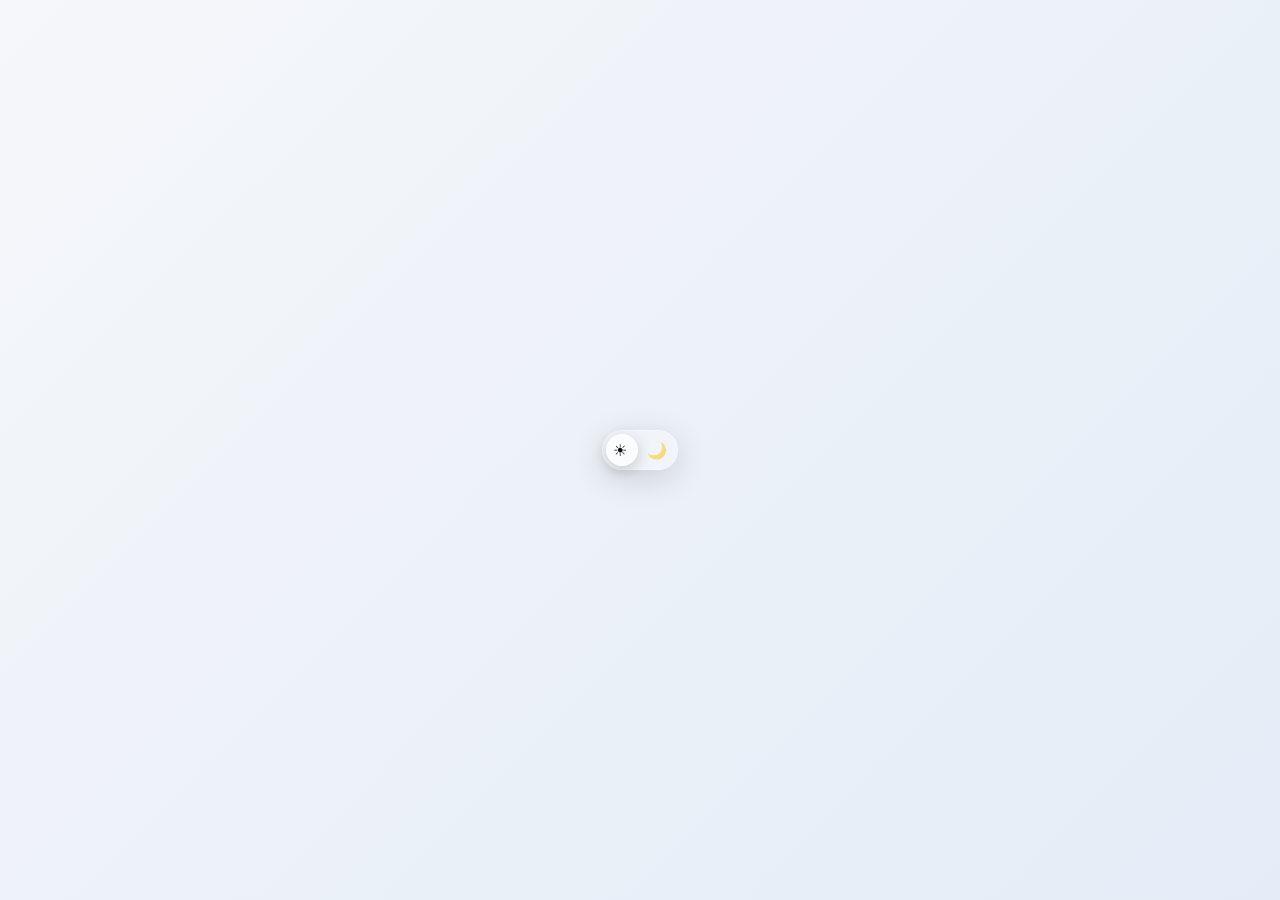
<file: button2.html>
<!DOCTYPE html>
<html lang="pt">
<head>
<meta charset="UTF-8">
<meta name="viewport" content="width=device-width, initial-scale=1.0">
<title>Glass iOS Toggle</title>

<style>
:root { /* Define variáveis globais acessíveis em todo o documento */
    --bg: linear-gradient(135deg, #f5f7fa, #e4ecf7); /* Variável para o fundo no modo claro */
    --texto: #111; /* Variável para a cor do texto no modo claro */
}

.dark { /* Classe que ativa o modo escuro */
    --bg: #1a1a1a; /* Substitui a variável de fundo quando dark está ativo */
    --texto: #fff; /* Substitui a variável da cor do texto no modo escuro */
}

body {
    margin: 0; /* Remove margem padrão do navegador */
    height: 100vh; /* Faz o body ocupar 100% da altura da tela */
    display: flex; /* Ativa Flexbox */
    align-items: center; /* Centraliza verticalmente */
    justify-content: center; /* Centraliza horizontalmente */
    background: var(--bg); /* Usa a variável dinâmica de fundo */
    color: var(--texto); /* Usa a variável dinâmica da cor do texto */
    transition: background 0.4s ease; /* Anima suavemente a troca de fundo */
    font-family: -apple-system, BlinkMacSystemFont, sans-serif; /* Fonte moderna estilo sistema */
}

/* Container */
.toggle-container {
    position: relative; /* Permite posicionamento absoluto interno se necessário */
}

/* Hide checkbox */
.toggle-container input {
    display: none; /* Esconde o checkbox real (usamos apenas para lógica) */
}

/* Glass Slider */
.slider {
    width: 74px; /* Largura do toggle */
    height: 38px; /* Altura do toggle */
    border-radius: 50px; /* Deixa formato oval */
    position: relative; /* Necessário para posicionar o pseudo-elemento interno */
    cursor: pointer; /* Mostra cursor clicável */

    backdrop-filter: blur(12px); /* Aplica efeito vidro (blur no fundo atrás) */
    -webkit-backdrop-filter: blur(12px); /* Compatibilidade com Safari */

    background: rgba(255, 255, 255, 0.25); /* Fundo semi-transparente (glass effect) */
    border: 1px solid rgba(255, 255, 255, 0.3); /* Borda suave translúcida */
    box-shadow: 0 8px 32px rgba(0,0,0,0.15); /* Sombra suave para profundidade */
    transition: all 0.4s ease; /* Anima qualquer alteração visual */
}

/* Dark glass */
.dark .slider {
    background: rgba(255, 255, 255, 0.1); /* Fundo mais discreto no modo escuro */
    border: 1px solid rgba(255, 255, 255, 0.15); /* Borda mais subtil no dark */
}

/* Circle */
.slider::before {
    content: ""; /* Necessário para gerar o pseudo-elemento */
    position: absolute; /* Permite posicionamento dentro do slider */
    width: 32px; /* Largura da bolinha */
    height: 32px; /* Altura da bolinha */
    left: 3px; /* Distância da esquerda */
    top: 3px; /* Distância do topo */
    border-radius: 50%; /* Forma circular */

    backdrop-filter: blur(8px); /* Blur interno da bolinha */
    -webkit-backdrop-filter: blur(8px); /* Compatibilidade Safari */

    background: rgba(255, 255, 255, 0.6); /* Fundo translúcido da bolinha */
    box-shadow: 0 4px 15px rgba(0,0,0,0.2); /* Sombra para efeito flutuante */

    transition: transform 0.4s cubic-bezier(.4,0,.2,1); /* Animação suave estilo iOS */
}

/* Move circle */
input:checked + .slider::before {
    transform: translateX(36px); /* Move a bolinha para a direita quando ativo */
}

/* Icons */
.icon {
    position: absolute; /* Permite posicionar dentro do slider */
    top: 50%; /* Centraliza verticalmente */
    transform: translateY(-50%); /* Ajuste fino da centralização vertical */
    font-size: 16px; /* Tamanho dos ícones */
    transition: opacity 0.3s ease; /* Anima mudança de opacidade */
}

.sun {
    left: 10px; /* Posiciona o ícone do sol à esquerda */
}

.moon {
    right: 10px; /* Posiciona o ícone da lua à direita */
    opacity: 0.6; /* Lua começa menos visível no modo claro */
}

input:checked + .slider .sun {
    opacity: 0.6; /* Sol fica menos visível quando modo escuro ativa */
}

input:checked + .slider .moon {
    opacity: 1; /* Lua fica totalmente visível quando ativo */
}

</style>
</head>

<body>

<label class="toggle-container">
    <input type="checkbox" id="toggle-tema">
    <div class="slider">
        <span class="icon sun">☀</span>
        <span class="icon moon">🌙</span>
    </div>
</label>

<script>
const toggle = document.getElementById("toggle-tema");

// Carregar preferência
if (localStorage.getItem("tema") === "dark") {
    document.body.classList.add("dark");
    toggle.checked = true;
}

toggle.addEventListener("change", () => {
    if (toggle.checked) {
        document.body.classList.add("dark");
        localStorage.setItem("tema", "dark");
    } else {
        document.body.classList.remove("dark");
        localStorage.setItem("tema", "light");
    }
});
</script>

</body>
</html>
</file>
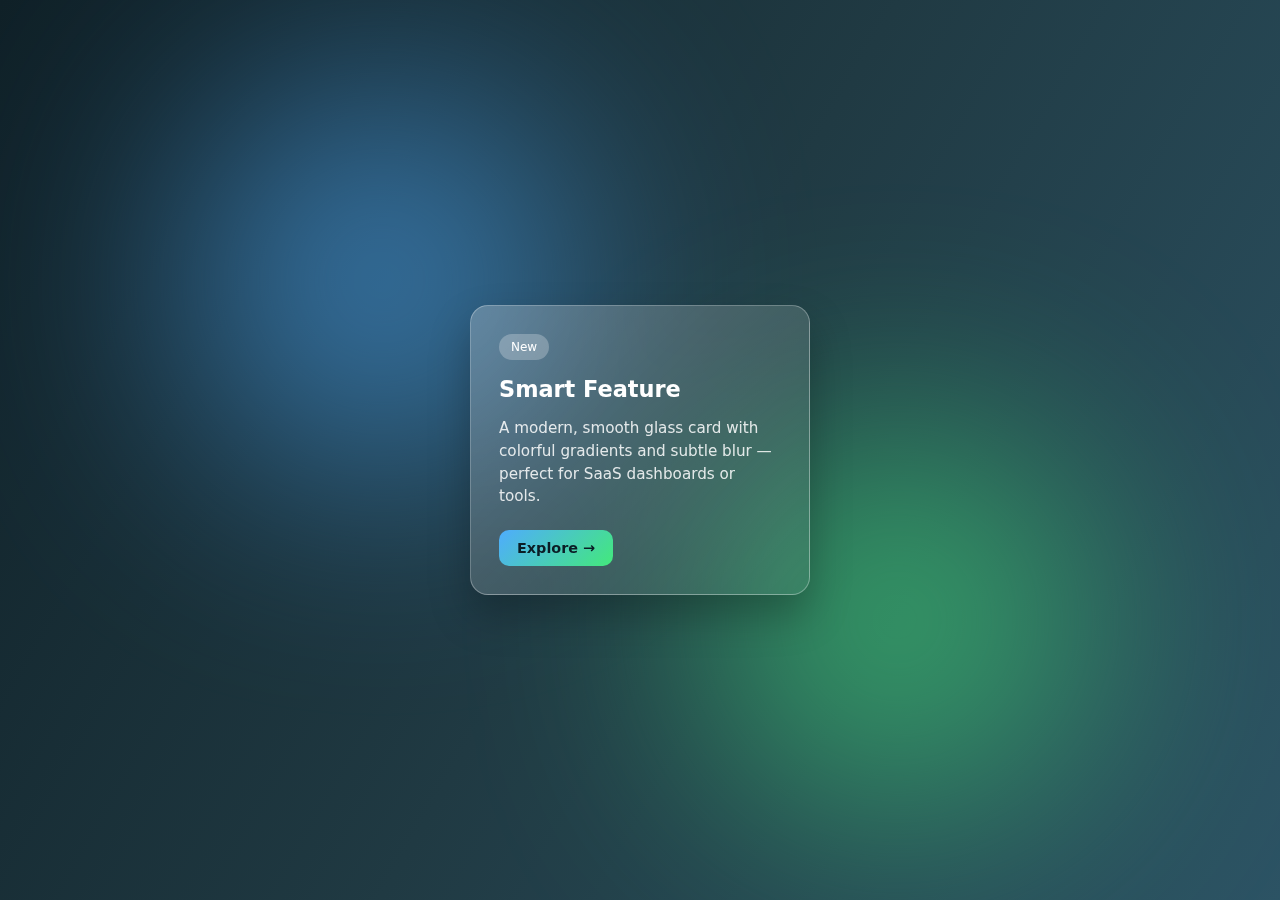
<file: card.html>
<!DOCTYPE html>
<html lang="en">
<head>
<meta charset="UTF-8">
<title>Glass Color Card</title>
<meta name="viewport" content="width=device-width, initial-scale=1.0">

<style>
    * {
        box-sizing: border-box;
        font-family: Inter, system-ui, -apple-system, BlinkMacSystemFont, sans-serif;
    }

    body {
        min-height: 100vh;
        margin: 0;
        display: flex;
        align-items: center;
        justify-content: center;
        background: linear-gradient(120deg, #0f2027, #203a43, #2c5364);
    }

    /* Ambient gradient blobs */
    body::before,
    body::after {
        content: "";
        position: absolute;
        width: 380px;
        height: 380px;
        border-radius: 50%;
        filter: blur(120px);
        opacity: 0.6;
        z-index: 0;
    }

    body::before {
        background: #4facfe;
        top: 10%;
        left: 15%;
    }

    body::after {
        background: #43e97b;
        bottom: 10%;
        right: 15%;
    }

    /* Card */
    .card {
        position: relative;
        z-index: 1;
        width: 340px;
        padding: 28px;
        border-radius: 18px;
        background: linear-gradient(
            135deg,
            rgba(255, 255, 255, 0.25),
            rgba(255, 255, 255, 0.05)
        );
        backdrop-filter: blur(18px);
        -webkit-backdrop-filter: blur(18px);
        border: 1px solid rgba(255, 255, 255, 0.3);
        box-shadow: 0 20px 40px rgba(0, 0, 0, 0.25);
        color: #ffffff;
        transition: transform 0.35s ease, box-shadow 0.35s ease;
    }

    .card:hover {
        transform: translateY(-8px);
        box-shadow: 0 30px 60px rgba(0, 0, 0, 0.35);
    }

    .badge {
        display: inline-block;
        padding: 6px 12px;
        font-size: 12px;
        border-radius: 999px;
        background: rgba(255, 255, 255, 0.25);
        margin-bottom: 16px;
    }

    .card h2 {
        font-size: 1.4rem;
        margin: 0 0 10px;
        font-weight: 600;
    }

    .card p {
        font-size: 0.95rem;
        opacity: 0.85;
        line-height: 1.5;
        margin-bottom: 22px;
    }

    .card a {
        display: inline-flex;
        align-items: center;
        gap: 8px;
        padding: 10px 18px;
        border-radius: 10px;
        background: linear-gradient(135deg, #4facfe, #43e97b);
        color: #0b1d26;
        font-weight: 600;
        font-size: 0.9rem;
        text-decoration: none;
        transition: transform 0.2s ease, box-shadow 0.2s ease;
    }

    .card a:hover {
        transform: translateY(-2px);
        box-shadow: 0 10px 25px rgba(79, 172, 254, 0.5);
    }
</style>
</head>
<body>

<div class="card">
    <span class="badge">New</span>
    <h2>Smart Feature</h2>
    <p>
        A modern, smooth glass card with colorful gradients and subtle blur —
        perfect for SaaS dashboards or tools.
    </p>
    <a href="#">
        Explore
        →
    </a>
</div>

</body>
</html>
</file>
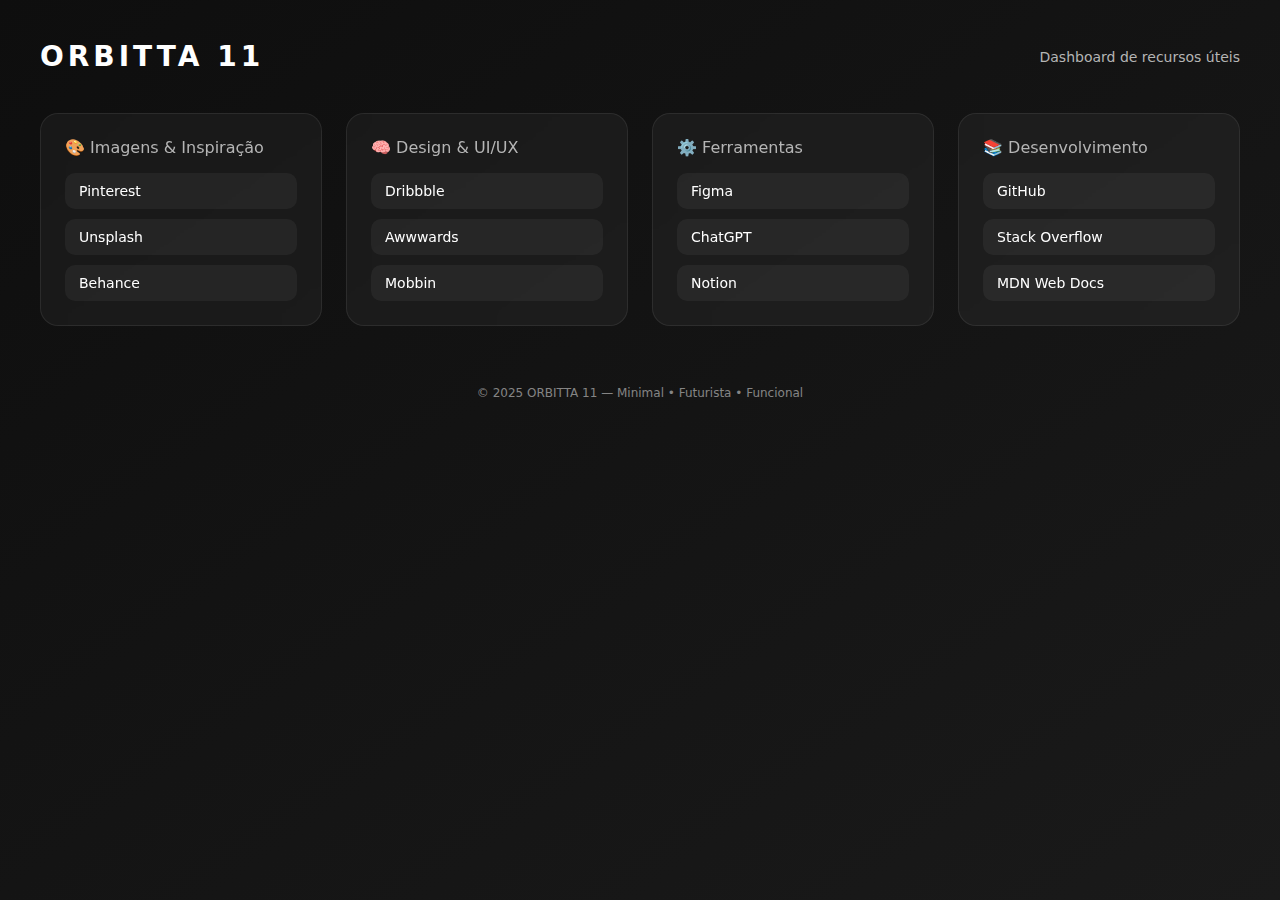
<file: template.html>
<!DOCTYPE html>
<html lang="pt">
<head>
  <meta charset="UTF-8" />
  <meta name="viewport" content="width=device-width, initial-scale=1.0" />
  <title>ORBITTA 11 — Dashboard</title>
  <style>
    :root {
      --preto: #0e0e0e;
      --cinza-escuro: #1a1a1a;
      --cinza: #2a2a2a;
      --cinza-claro: #b5b5b5;
      --branco: #ffffff;
    }

    * {
      margin: 0;
      padding: 0;
      box-sizing: border-box;
      font-family: 'Inter', system-ui, sans-serif;
    }

    body {
      background: linear-gradient(145deg, var(--preto), var(--cinza-escuro));
      color: var(--branco);
      min-height: 100vh;
      padding: 40px;
    }

    header {
      display: flex;
      justify-content: space-between;
      align-items: center;
      margin-bottom: 40px;
    }

    header h1 {
      font-size: 28px;
      letter-spacing: 4px;
      font-weight: 600;
    }

    header span {
      color: var(--cinza-claro);
      font-size: 14px;
    }

    .dashboard {
      display: grid;
      grid-template-columns: repeat(auto-fill, minmax(260px, 1fr));
      gap: 24px;
    }

    .card {
      background: rgba(255, 255, 255, 0.04);
      border: 1px solid rgba(255, 255, 255, 0.08);
      border-radius: 18px;
      padding: 24px;
      backdrop-filter: blur(10px);
      transition: all 0.3s ease;
      position: relative;
      overflow: hidden;
    }

    .card::after {
      content: '';
      position: absolute;
      inset: 0;
      background: linear-gradient(120deg, transparent, rgba(255,255,255,0.08), transparent);
      opacity: 0;
      transition: opacity 0.3s ease;
    }

    .card:hover::after {
      opacity: 1;
    }

    .card:hover {
      transform: translateY(-6px);
      border-color: rgba(255, 255, 255, 0.2);
    }

    .card h2 {
      font-size: 16px;
      margin-bottom: 16px;
      font-weight: 500;
      color: var(--cinza-claro);
    }

    .links {
      display: flex;
      flex-direction: column;
      gap: 10px;
    }

    .links a {
      text-decoration: none;
      color: var(--branco);
      padding: 10px 14px;
      border-radius: 10px;
      background: rgba(255, 255, 255, 0.05);
      transition: background 0.25s ease, transform 0.2s ease;
      font-size: 14px;
    }

    .links a:hover {
      background: rgba(255, 255, 255, 0.12);
      transform: translateX(4px);
    }

    footer {
      margin-top: 60px;
      text-align: center;
      font-size: 12px;
      color: var(--cinza-claro);
      opacity: 0.7;
    }
  </style>
</head>
<body>

  <header>
    <h1>ORBITTA 11</h1>
    <span>Dashboard de recursos úteis</span>
  </header>

  <section class="dashboard">

    <div class="card">
      <h2>🎨 Imagens & Inspiração</h2>
      <div class="links">
        <a href="https://www.pinterest.com" target="_blank">Pinterest</a>
        <a href="https://unsplash.com" target="_blank">Unsplash</a>
        <a href="https://www.behance.net" target="_blank">Behance</a>
      </div>
    </div>

    <div class="card">
      <h2>🧠 Design & UI/UX</h2>
      <div class="links">
        <a href="https://dribbble.com" target="_blank">Dribbble</a>
        <a href="https://www.awwwards.com" target="_blank">Awwwards</a>
        <a href="https://mobbin.com" target="_blank">Mobbin</a>
      </div>
    </div>

    <div class="card">
      <h2>⚙️ Ferramentas</h2>
      <div class="links">
        <a href="https://figma.com" target="_blank">Figma</a>
        <a href="https://chat.openai.com" target="_blank">ChatGPT</a>
        <a href="https://notion.so" target="_blank">Notion</a>
      </div>
    </div>

    <div class="card">
      <h2>📚 Desenvolvimento</h2>
      <div class="links">
        <a href="https://github.com" target="_blank">GitHub</a>
        <a href="https://stackoverflow.com" target="_blank">Stack Overflow</a>
        <a href="https://developer.mozilla.org" target="_blank">MDN Web Docs</a>
      </div>
    </div>

  </section>

  <footer>
    © 2025 ORBITTA 11 — Minimal • Futurista • Funcional
  </footer>

</body>
</html>
</file>
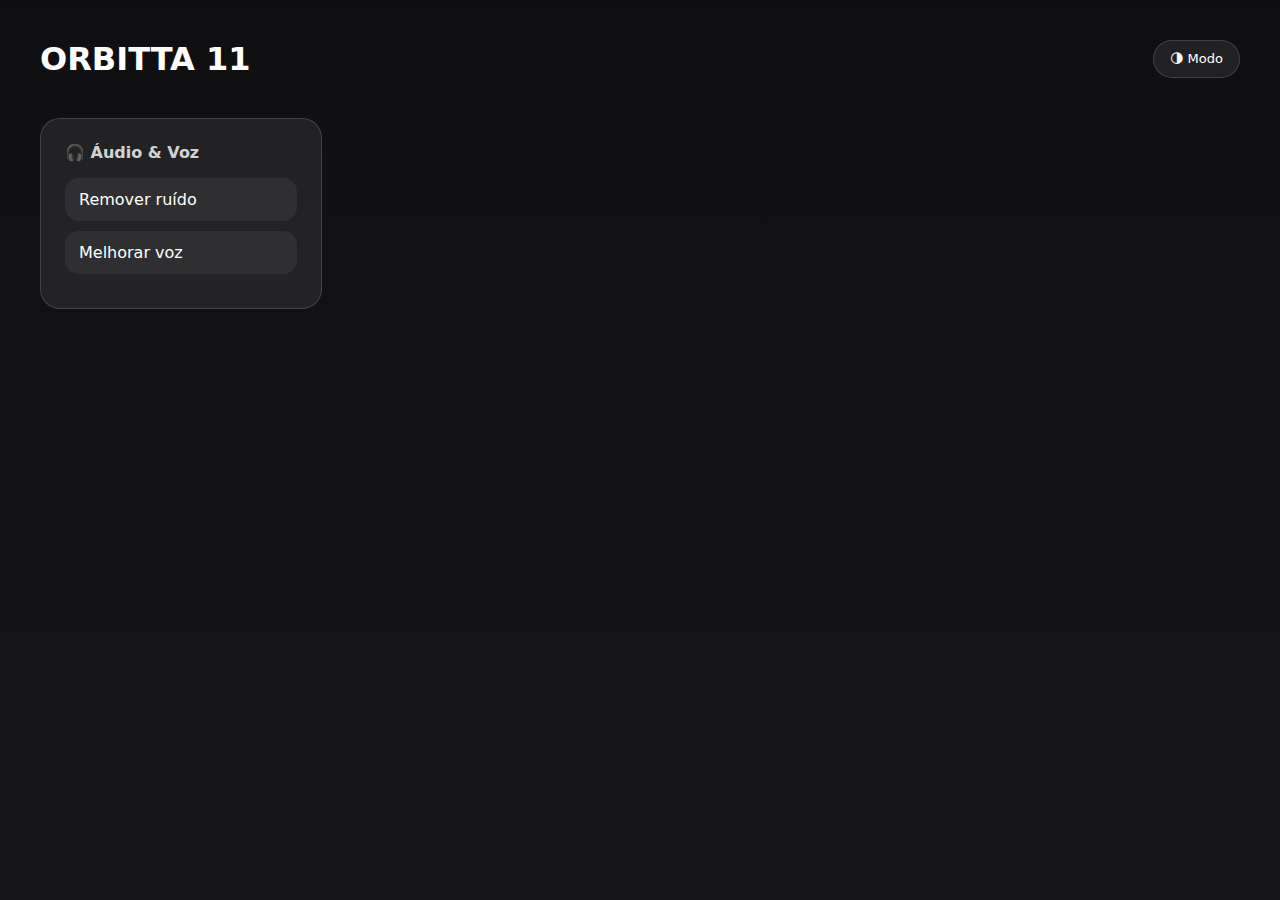
<file: template2.html>
<!DOCTYPE html>
<html lang="pt">
<head>
<meta charset="UTF-8">
<meta name="viewport" content="width=device-width, initial-scale=1.0">
<title>ORBITTA 11 — Dashboard</title>

<style>
:root {
  --card: rgba(255,255,255,0.08);
  --border: rgba(255,255,255,0.15);
}

* {
  margin: 0;
  padding: 0;
  box-sizing: border-box;
  font-family: system-ui, sans-serif;
}

body {
  background: linear-gradient(180deg, #0f0f12, #16161a);
  color: #fff;
  min-height: 100vh;
  padding: 40px;
}

header {
  display: flex;
  justify-content: space-between;
  margin-bottom: 40px;
}

.toggle {
  cursor: pointer;
  padding: 10px 16px;
  border-radius: 999px;
  background: var(--card);
  border: 1px solid var(--border);
  font-size: 13px;
}

.dashboard {
  display: grid;
  grid-template-columns: repeat(auto-fill, minmax(260px, 1fr));
  gap: 24px;
}

.card {
  background: var(--card);
  border: 1px solid var(--border);
  border-radius: 20px;
  padding: 24px;
}

.card h2 {
  margin-bottom: 16px;
  font-size: 16px;
  opacity: 0.8;
}

.links a {
  display: block;
  padding: 12px 14px;
  border-radius: 14px;
  background: rgba(255,255,255,0.06);
  margin-bottom: 10px;
  cursor: pointer;
  transition: transform 0.2s ease, background 0.2s ease;
}

.links a:hover {
  transform: translateX(4px);
  background: rgba(255,255,255,0.15);
}

/* OVERLAY */
.overlay {
  position: fixed;
  inset: 0;
  background: rgba(0,0,0,0.5);
  backdrop-filter: blur(8px);
  display: none;
  z-index: 10;
}

/* MODAL */
.modal {
  position: fixed;
  top: 50%;
  left: 50%;
  transform: translate(-50%, -50%);
  width: 90%;
  max-width: 420px;
  padding: 28px;
  border-radius: 24px;
  background: rgba(20,20,25,0.6);
  backdrop-filter: blur(20px);
  border: 1px solid var(--border);
  display: none;
  z-index: 11;
}

.modal h3 {
  margin-bottom: 20px;
  font-size: 16px;
  opacity: 0.85;
}

/* BOTÃO FECHAR */
.close {
  position: absolute;
  top: 16px;
  right: 18px;
  width: 34px;
  height: 34px;
  border-radius: 50%;
  background: rgba(255,255,255,0.1);
  display: flex;
  align-items: center;
  justify-content: center;
  cursor: pointer;
  font-size: 18px;
  transition: transform 0.25s ease, background 0.25s ease;
}

.close:hover {
  transform: rotate(90deg);
  background: rgba(255,255,255,0.25);
}

/* LINKS DO MODAL */
.modal-links a {
  display: flex;
  align-items: center;
  gap: 14px;
  padding: 14px 16px;
  border-radius: 18px;
  background: rgba(255,255,255,0.08);
  margin-bottom: 12px;
  color: #fff;
  text-decoration: none;
  transition: transform 0.25s ease, background 0.25s ease, box-shadow 0.25s ease;
}

.modal-links a:hover {
  transform: translateX(6px) scale(1.03);
  background: rgba(255,255,255,0.18);
  box-shadow: 0 12px 30px rgba(0,0,0,0.35);
}

.modal-links img {
  width: 38px;
  height: 38px;
  border-radius: 12px;
  background: #fff;
  object-fit: cover;
}

.modal-links span {
  font-size: 14px;
  font-weight: 500;
}
</style>
</head>

<body>

<header>
  <h1>ORBITTA 11</h1>
  <div class="toggle">🌗 Modo</div>
</header>

<section class="dashboard">
  <div class="card">
    <h2>🎧 Áudio & Voz</h2>
    <div class="links">
      <a onclick="abrir('Remover ruído')">Remover ruído</a>
      <a onclick="abrir('Melhorar voz')">Melhorar voz</a>
    </div>
  </div>
</section>

<div class="overlay" id="overlay" onclick="fechar()"></div>

<div class="modal" id="modal">
  <div class="close" onclick="fechar()">✕</div>
  <h3 id="modalTitulo"></h3>
  <div class="modal-links" id="modalLinks"></div>
</div>

<script>
const dados = {
  "Remover ruído": [
    {
      nome: "Adobe Podcast",
      url: "https://podcast.adobe.com",
      img: "https://upload.wikimedia.org/wikipedia/commons/4/4c/Adobe_Corporate_Logo.png"
    },
    {
      nome: "Sunee AI",
      url: "https://sunee.ai",
      img: "https://sunee.ai/favicon.ico"
    },
    {
      nome: "Voice Isolator",
      url: "https://voiceisolator.com",
      img: "https://voiceisolator.com/favicon.ico"
    }
  ],
  "Melhorar voz": [
    {
      nome: "Cleanvoice",
      url: "https://cleanvoice.ai",
      img: "https://cleanvoice.ai/favicon.ico"
    },
    {
      nome: "Auphonic",
      url: "https://auphonic.com",
      img: "https://auphonic.com/favicon.ico"
    }
  ]
};

function abrir(titulo) {
  const modal = document.getElementById("modal");
  const overlay = document.getElementById("overlay");
  const container = document.getElementById("modalLinks");

  document.getElementById("modalTitulo").innerText = titulo;
  container.innerHTML = "";

  dados[titulo].forEach(item => {
    const a = document.createElement("a");
    a.href = item.url;
    a.target = "_blank";

    const img = document.createElement("img");
    img.src = item.img;

    const span = document.createElement("span");
    span.innerText = item.nome;

    a.appendChild(img);
    a.appendChild(span);
    container.appendChild(a);
  });

  overlay.style.display = "block";
  modal.style.display = "block";
}

function fechar() {
  document.getElementById("overlay").style.display = "none";
  document.getElementById("modal").style.display = "none";
}
</script>

</body>
</html>
</file>
